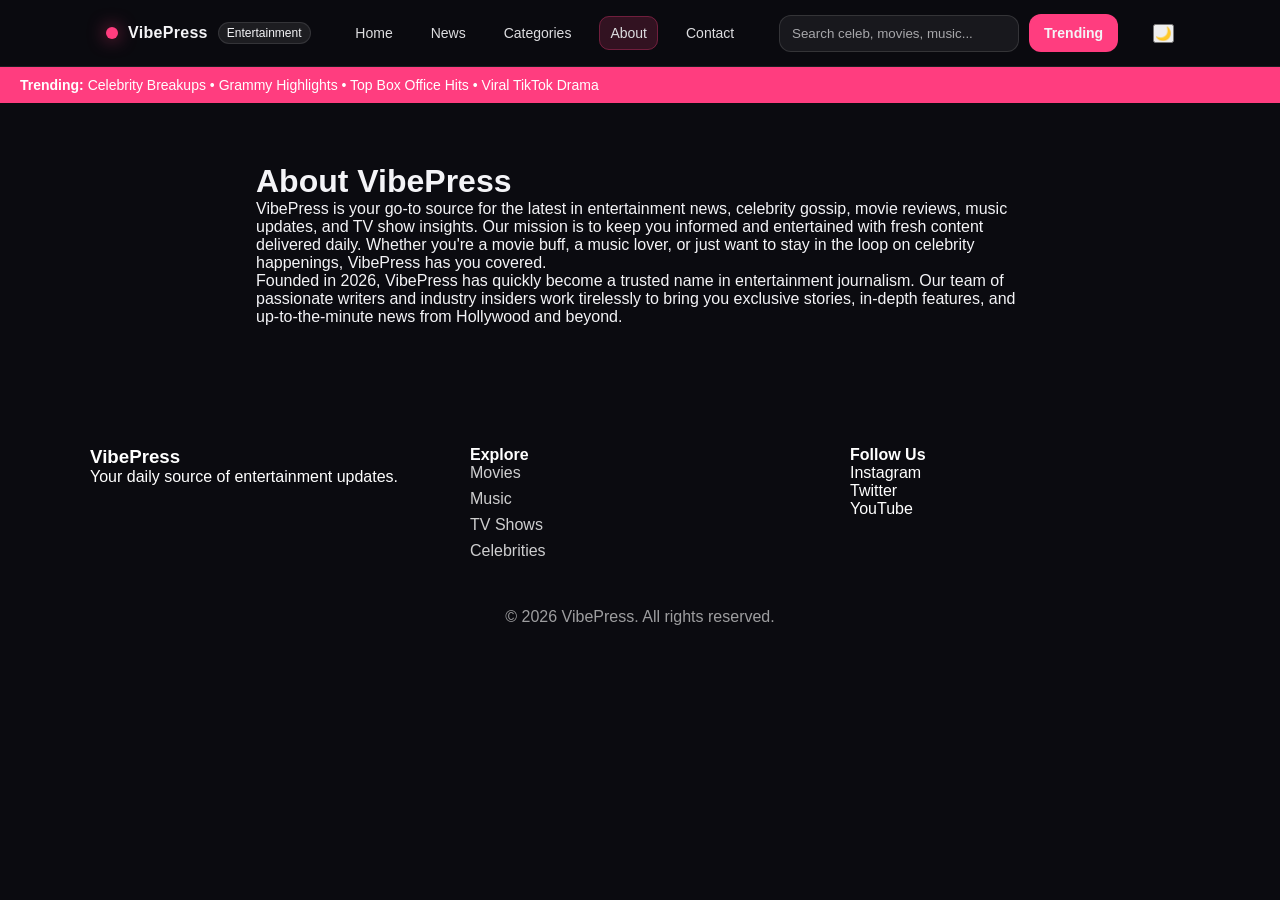
<file: about.html>
<!DOCTYPE html>
<html lang="en">
<head>
    <meta charset="UTF-8">
    <meta name="viewport" content="width=device-width, initial-scale=1.0">
    <title>VibePress - Entertainment News & Celebrity Updates</title>
<meta name="description" content="Latest entertainment news, celebrity gossip, movies, music, and TV updates from VibePress.">
<meta name="keywords" content="entertainment, movies, music, celebrities, TV shows">
<meta name="author" content="VibePress">
    <link rel="stylesheet" href="style.css">
</head>
<body>

    <!-- NAV BAR -->
 <div class="progress-bar"></div>

<header class="site-header">
  <nav class="nav">
    <a class="brand" href="index.html">
      <span class="brand-dot"></span>
      <span class="brand-name">VibePress</span>
      <span class="brand-tag">Entertainment</span>
    </a>

    <ul class="nav-links">
  <li><a href="index.html">Home</a></li>
  <li><a href="post.html">News</a></li>
  <li><a href="categories.html">Categories</a></li>
  <li><a href="about.html" class="active">About</a></li>
  <li><a href="contact.html">Contact</a></li>
</ul>
    <div class="nav-actions">
      <form class="nav-search" action="#" method="get">
        <input type="search" name="q" placeholder="Search celeb, movies, music..." aria-label="Search">
      </form>
      <a class="btn btn-primary" href="blog.html">Trending</a>
    </div>

    <button id="themeToggle">🌙</button>
  </nav>
</header>

<section class="ticker">
  <p><strong>Trending:</strong> Celebrity Breakups • Grammy Highlights • Top Box Office Hits • Viral TikTok Drama</p>
</section>

<!-- ABOUT US -->
 <div class="about-page">
 <h1>About VibePress</h1>
    <p>VibePress is your go-to source for the latest in entertainment news, celebrity gossip, movie reviews, music updates, and TV show insights. Our mission is to keep you informed and entertained with fresh content delivered daily. Whether you're a movie buff, a music lover, or just want to stay in the loop on celebrity happenings, VibePress has you covered.</p>
    <p>Founded in 2026, VibePress has quickly become a trusted name in entertainment journalism. Our team of passionate writers and industry insiders work tirelessly to bring you exclusive stories, in-depth features, and up-to-the-minute news from Hollywood and beyond.</p>
 </div>

<!-- FOOTER -->
<footer class="site-footer">
  <div class="footer-container">

    <div class="footer-logo">
      <h3>VibePress</h3>
      <p>Your daily source of entertainment updates.</p>
    </div>

    <div class="footer-links">
      <h4>Explore</h4>
      <ul>
        <li><a href="#">Movies</a></li>
        <li><a href="#">Music</a></li>
        <li><a href="#">TV Shows</a></li>
        <li><a href="#">Celebrities</a></li>
      </ul>
    </div>

    <div class="footer-social">
      <h4>Follow Us</h4>
      <p>Instagram</p>
      <p>Twitter</p>
      <p>YouTube</p>
    </div>

  </div>

  <div class="footer-bottom">
    <p>© 2026 VibePress. All rights reserved.</p>
  </div>
</footer>

<script>
document.getElementById("themeToggle").onclick = function(){
  document.body.classList.toggle("light");
}
</script>

    
</body>
</file>
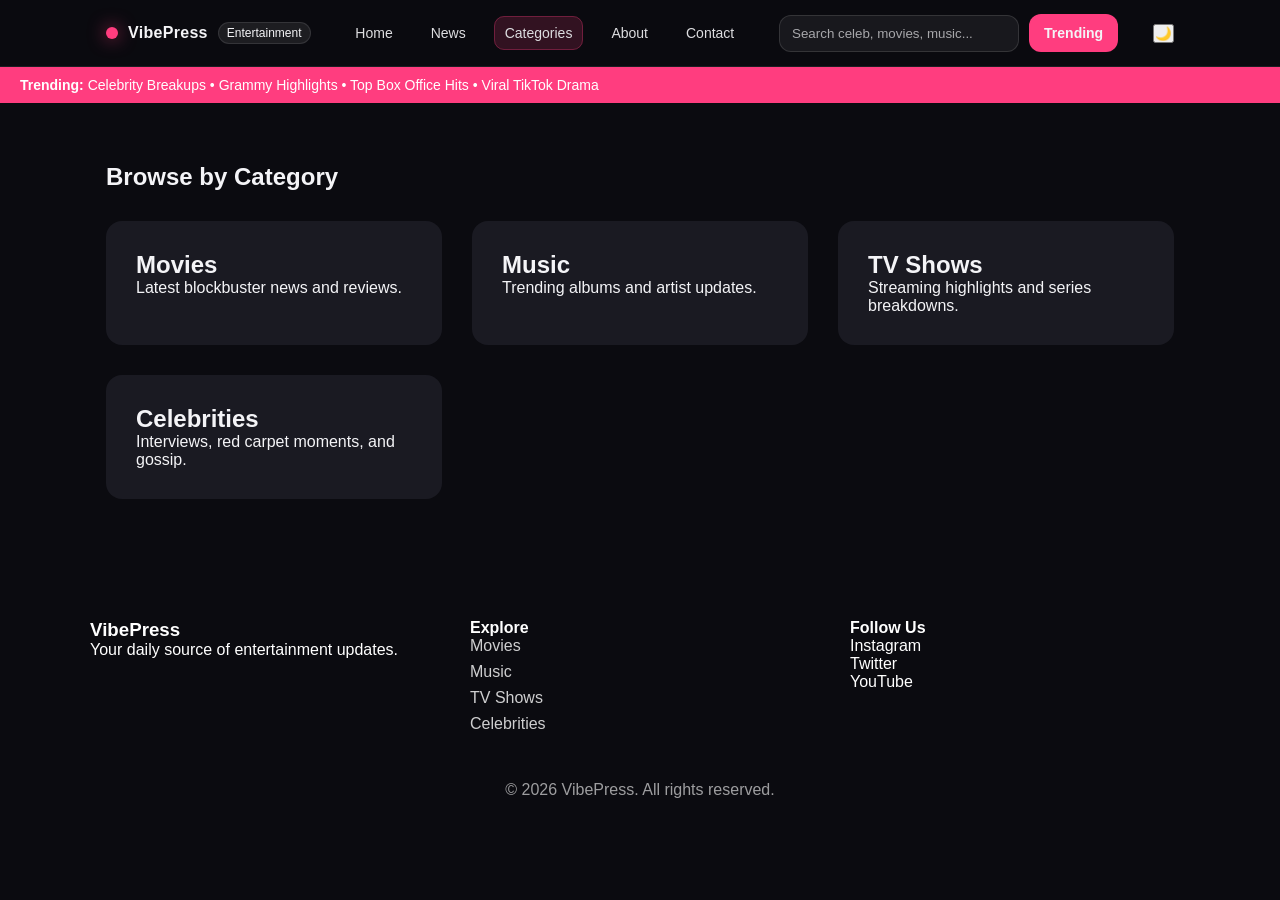
<file: categories.html>
<!DOCTYPE html>
<html lang="en">
<head>
    <meta charset="UTF-8">
    <meta name="viewport" content="width=device-width, initial-scale=1.0">
    <title>Browse Entertainment Categories | VibePress</title>
<meta name="description" content="Latest entertainment news, celebrity gossip, movies, music, and TV updates from VibePress.">
<meta name="keywords" content="entertainment, movies, music, celebrities, TV shows">
<meta name="author" content="VibePress">
    <link rel="stylesheet" href="style.css">
</head>
<body>

    <!-- NAV BAR -->
 <div class="progress-bar"></div>

<header class="site-header">
  <nav class="nav">
    <a class="brand" href="index.html">
      <span class="brand-dot"></span>
      <span class="brand-name">VibePress</span>
      <span class="brand-tag">Entertainment</span>
    </a>

    <ul class="nav-links">
  <li><a href="index.html">Home</a></li>
  <li><a href="post.html">News</a></li>
  <li><a href="categories.html" class="active">Categories</a></li>
  <li><a href="about.html">About</a></li>
  <li><a href="contact.html">Contact</a></li>
</ul>
    <div class="nav-actions">
      <form class="nav-search" action="#" method="get">
        <input type="search" name="q" placeholder="Search celeb, movies, music..." aria-label="Search">
      </form>
      <a class="btn btn-primary" href="blog.html">Trending</a>
    </div>

    <button id="themeToggle">🌙</button>
  </nav>
</header>

<section class="ticker">
  <p><strong>Trending:</strong> Celebrity Breakups • Grammy Highlights • Top Box Office Hits • Viral TikTok Drama</p>
</section>

<section class="categories-page">
  <h1>Browse by Category</h1>

  <div class="category-grid">
    <div class="category-card">
      <h2>Movies</h2>
      <p>Latest blockbuster news and reviews.</p>
    </div>

    <div class="category-card">
      <h2>Music</h2>
      <p>Trending albums and artist updates.</p>
    </div>

    <div class="category-card">
      <h2>TV Shows</h2>
      <p>Streaming highlights and series breakdowns.</p>
    </div>

    <div class="category-card">
      <h2>Celebrities</h2>
      <p>Interviews, red carpet moments, and gossip.</p>
    </div>
  </div>
</section>

<!-- FOOTER -->
<footer class="site-footer">
  <div class="footer-container">

    <div class="footer-logo">
      <h3>VibePress</h3>
      <p>Your daily source of entertainment updates.</p>
    </div>

    <div class="footer-links">
      <h4>Explore</h4>
      <ul>
        <li><a href="#">Movies</a></li>
        <li><a href="#">Music</a></li>
        <li><a href="#">TV Shows</a></li>
        <li><a href="#">Celebrities</a></li>
      </ul>
    </div>

    <div class="footer-social">
      <h4>Follow Us</h4>
      <p>Instagram</p>
      <p>Twitter</p>
      <p>YouTube</p>
    </div>

  </div>

  <div class="footer-bottom">
    <p>© 2026 VibePress. All rights reserved.</p>
  </div>
</footer>

<script>
document.getElementById("themeToggle").onclick = function(){
  document.body.classList.toggle("light");
}
</script>


    
</body>
</html>
</file>
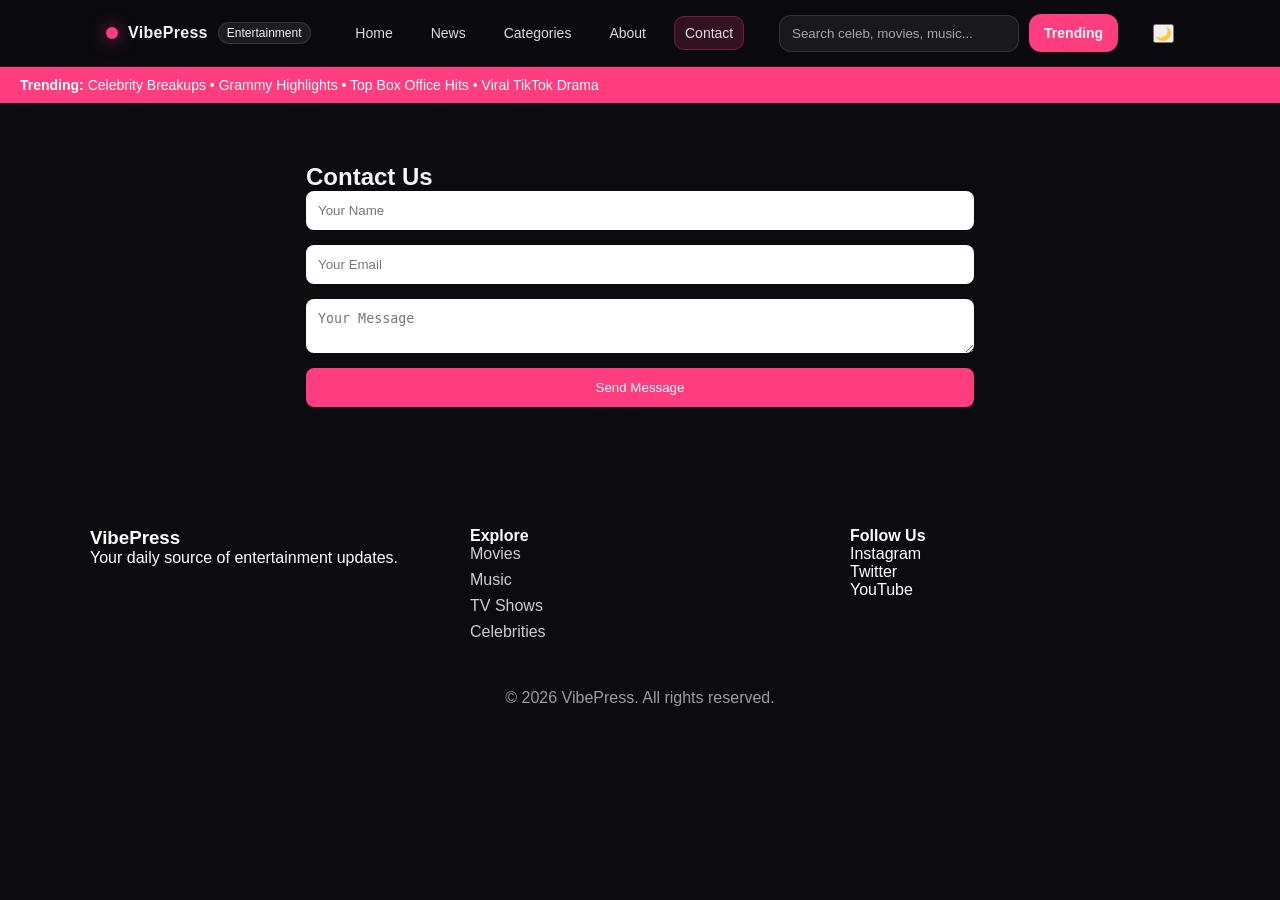
<file: contact.html>
<!DOCTYPE html>
<html lang="en">
<head>
    <meta charset="UTF-8">
    <meta name="viewport" content="width=device-width, initial-scale=1.0">
    <title>VibePress - Entertainment News & Celebrity Updates</title>
<meta name="description" content="Latest entertainment news, celebrity gossip, movies, music, and TV updates from VibePress.">
<meta name="keywords" content="entertainment, movies, music, celebrities, TV shows">
<meta name="author" content="VibePress">
    <link rel="stylesheet" href="style.css">
</head>
<body>

    <!-- NAV BAR -->
 <div class="progress-bar"></div>

<header class="site-header">
  <nav class="nav">
    <a class="brand" href="index.html">
      <span class="brand-dot"></span>
      <span class="brand-name">VibePress</span>
      <span class="brand-tag">Entertainment</span>
    </a>

    <ul class="nav-links">
  <li><a href="index.html">Home</a></li>
  <li><a href="post.html">News</a></li>
  <li><a href="categories.html">Categories</a></li>
  <li><a href="about.html">About</a></li>
  <li><a href="contact.html" class="active">Contact</a></li>
</ul>
    <div class="nav-actions">
      <form class="nav-search" action="#" method="get">
        <input type="search" name="q" placeholder="Search celeb, movies, music..." aria-label="Search">
      </form>
      <a class="btn btn-primary" href="blog.html">Trending</a>
    </div>

    <button id="themeToggle">🌙</button>
  </nav>
</header>

<section class="ticker">
  <p><strong>Trending:</strong> Celebrity Breakups • Grammy Highlights • Top Box Office Hits • Viral TikTok Drama</p>
</section>

    
<section class="contact-page">
  <h1>Contact Us</h1>

  <form class="contact-form">
    <input type="text" placeholder="Your Name">
    <input type="email" placeholder="Your Email">
    <textarea placeholder="Your Message"></textarea>
    <button type="submit">Send Message</button>
  </form>
</section>

<!-- FOOTER -->
<footer class="site-footer">
  <div class="footer-container">

    <div class="footer-logo">
      <h3>VibePress</h3>
      <p>Your daily source of entertainment updates.</p>
    </div>

    <div class="footer-links">
      <h4>Explore</h4>
      <ul>
        <li><a href="#">Movies</a></li>
        <li><a href="#">Music</a></li>
        <li><a href="#">TV Shows</a></li>
        <li><a href="#">Celebrities</a></li>
      </ul>
    </div>

    <div class="footer-social">
      <h4>Follow Us</h4>
      <p>Instagram</p>
      <p>Twitter</p>
      <p>YouTube</p>
    </div>

  </div>

  <div class="footer-bottom">
    <p>© 2026 VibePress. All rights reserved.</p>
  </div>
</footer>

<script>
document.getElementById("themeToggle").onclick = function(){
  document.body.classList.toggle("light");
}
</script>
</body>
</html>
</file>
<file: style.css>
/* ===== Base ===== */
* { margin: 0; padding: 0; box-sizing: border-box; }
body { font-family: Arial, sans-serif; background: #0b0b10; color: #f4f4f7; }
a { color: inherit; text-decoration: none; }

/* ===== Navbar ===== */
.site-header {
  position: sticky;
  top: 0;
  z-index:50;
  background: rgba(11, 11, 16, 0.85);
  backdrop-filter: blur(10px);
  border-bottom: 1px solid rgba(255,255,255,0.08);
}

.nav {
  max-width: 1100px;
  margin: 0 auto;
  padding: 14px 16px;
  display: flex;
  align-items: center;
  justify-content: space-between;
  gap: 16px;
}

.brand {
  display: inline-flex;
  align-items: center;
  gap: 10px;
  min-width: 180px;
}

.brand-dot {
  width: 12px;
  height: 12px;
  border-radius: 999px;
  background: #ff3d7f;
  box-shadow: 0 0 18px rgba(255, 61, 127, 0.7);
}

.brand-name { font-weight: 800; letter-spacing: 0.3px; }
.brand-tag {
  font-size: 12px;
  padding: 3px 8px;
  border-radius: 999px;
  background: rgba(255,255,255,0.08);
  border: 1px solid rgba(255,255,255,0.10);
}

.nav-links {
  list-style: none;
  display: flex;
  align-items: center;
  gap: 18px;
}

.nav-links a {
  font-size: 14px;
  opacity: 0.9;
  padding: 8px 10px;
  border-radius: 10px;
  transition: 0.2s ease;
}

.nav-links a:hover {
  background: rgba(255,255,255,0.08);
  opacity: 1;
}

.nav-links a.active {
  background: rgba(255, 61, 127, 0.18);
  border: 1px solid rgba(255, 61, 127, 0.35);
}

.nav-actions {
  display: flex;
  align-items: center;
  gap: 10px;
}

.nav-search input {
  width: 240px;
  max-width: 38vw;
  padding: 10px 12px;
  border-radius: 12px;
  border: 1px solid rgba(255,255,255,0.12);
  background: rgba(255,255,255,0.06);
  color: #f4f4f7;
  outline: none;
}

.nav-search input::placeholder { color: rgba(244,244,247,0.65); }

.btn {
  display: inline-block;
  padding: 10px 14px;
  border-radius: 12px;
  font-weight: 700;
  font-size: 14px;
  border: 1px solid rgba(255,255,255,0.12);
}

.btn-primary {
  background: #ff3d7f;
  border-color: rgba(255, 61, 127, 0.55);
}

.ticker {
  background: #ff3d7f;
  color: white;
  padding: 10px 20px;
  font-size: 14px;
  overflow: hidden;
}

.ticker p {
  white-space: nowrap;
  animation: scroll 12s linear infinite;
}

@keyframes scroll {
  from { transform: translateX(100%); }
  to { transform: translateX(-100%); }
}

/* LIGHT THEME */

body.light {
  background: #f4f6f9;
  color: #111;
}

body.light .sidebar,
body.light .highlight-card {
  background: white;
  color: black;
}

/* ===== IMPROVED LIGHT THEME ===== */

body.light .site-header {
  background: rgba(255,255,255,0.95);
  border-bottom: 1px solid rgba(0,0,0,0.08);
}

body.light .nav-links a {
  color: #222;
}

body.light .nav-links a:hover {
  background: rgba(0,0,0,0.05);
}

body.light .nav-search input {
  background: #ffffff;
  color: #111;
  border: 1px solid rgba(0,0,0,0.1);
}

body.light .post-card::after {
  background: linear-gradient(to top, rgba(255,255,255,0.8), transparent);
}

body.light .post-info {
  color: #111;
}

body.light .post-sidebar,
body.light .author-box,
body.light section.comments,
body.light .category-card {
  background: #ffffff;
  color: #111;
}

body.light .post-content blockquote {
  background: #f1f1f4;
  color: #111;
}

/* ===== HERO + FEATURED ===== */

.hero-featured {
  max-width: 1100px;
  margin: 40px auto;
  padding: 0 16px;
  display: grid;
  grid-template-columns: 2fr 1.2fr;
  gap: 30px;
}

.hero-content .tag {
  color: #ff3d7f;
  font-weight: bold;
  margin-bottom: 10px;
}

.hero-content h1 {
  font-size: 40px;
  margin-bottom: 10px; 
}

.hero-content .sub {
  opacity: 0.8;
  margin-bottom: 20px;
}

/* Featured Card */
.featured-card {
  background: #1a1a22;
  border-radius: 16px;
  overflow: hidden;
}

.featured-card img {
  width: 100%;
  height: 200px;
  object-fit: cover;

}

.featured-info {
  padding: 16px;
}

.featured-info .category {
  font-size: 12px;
  color: #ff3d7f;
}

.featured-info h3 {
  margin: 10px 0;
}

/* RESPONSIVE */
@media (max-width: 768px) {

.hero-featured {
grid-template-columns: 1fr;
}

.hero-content h1 {
font-size: 28px;
}

}

/* ===== FEATURED HIGHLIGHT ===== */



.featured-highlight {
  max-width: 1100px;
  margin: 40px auto;
  padding: 0 16px;
}

/* ===== CINEMATIC FEATURED CARD ===== */

.highlight-card {
  position: relative;
  border-radius: 18px;
  overflow: hidden;
}

.highlight-card img {
  width: 100%;
  height: 420px;
  object-fit: cover;
  display: block;
}

/* Dark gradient overlay */
.highlight-card::after {
  content: "";
  position: absolute;
  inset: 0;
  background: linear-gradient(
    to right,
    rgba(0,0,0,0.85),
    rgba(0,0,0,0.4),
    rgba(0,0,0,0.1)
  );
}

/* Content on top of image */
.highlight-content {
  position: absolute;
  bottom: 40px;
  left: 40px;
  max-width: 500px;
  z-index: 2;
  color: white;
}

.highlight-tag {
  background: #ff3d7f;
  padding: 6px 12px;
  border-radius: 20px;
  font-size: 12px;
  font-weight: bold;
  display: inline-block;
  margin-bottom: 15px;
}

.highlight-content h2 {
  font-size: 32px;
  margin-bottom: 10px;
}

.highlight-content p {
  opacity: 0.9;
  margin-bottom: 20px;
}

/* Hover zoom effect */
.highlight-card img {
  transition: transform 0.5s ease;
}

.highlight-card:hover img {
  transform: scale(1.05);
}
/* ===== MAIN CONTENT ===== */

.main-content {
  max-width: 1100px;
  margin: 40px auto;
  padding: 0 16px;
  display: grid;
  grid-template-columns: 3fr 1fr;
  gap:30px;
  align-items: start;
}

/* POSTS */
.posts {
  display:grid;
  grid-template-columns: repeat(auto-fit, minmax(250px,1fr));
  gap: 20px;
}

.post-card {
  position: relative;
  overflow: hidden;
  border-radius: 16px;
  cursor: pointer;
}

.post-card img {
  width: 100%;
  height: 220px;
  object-fit: cover;
  transition: 0.4s ease;
}

.post-card::after {
  content: "";
  position: absolute;
  inset: 0;
  background: linear-gradient(to top, rgba(0,0,0,0.8), transparent);
}

.post-info {
  position: absolute;
  bottom: 20px;
  left: 20px;
  z-index: 2;
  color: white;
}

.post-card:hover img {
  transform: scale(1.1);
}
/* SIDEBAR */

.sidebar {
  background: rgba(26, 26, 34, 0.7);
  backdrop-filter: blur(12px);
  border: 1px solid rgba(255,255,255,0.08);
  padding: 25px;
  border-radius: 18px;
  position: sticky;
  top: 90px;
}

.sidebar h3 {
  margin-bottom: 12px;
}

.sidebar li {
  padding: 8px 0;
  transition: 0.2s ease;
}

.sidebar li:hover {
  color: #ff3d7f;
  transform: translateX(5px);
}

.widget {
  margin-bottom: 20px;
}

.widget h3 {
  margin-bottom: 10px;
}

.widget ul {
  list-style: none;
}

.widget li {
  padding: 5px 0;
}

/* RESPONSIVE */
@media (max-width: 768px) {

.main-content {
grid-template-columns: 1fr;
}

}

/* ===== NEWSLETTER ===== */

.newsletter {
  margin-top: 80px;
  padding: 60px 20px;
  background: linear-gradient(135deg, #ff3d7f, #7b2ff7);
  text-align: center;
  color: white;
}

.newsletter-container {
  max-width: 600px;
  margin: auto;
}

.newsletter h2 {
  font-size: 28px;
  margin-bottom: 10px;
}

.newsletter p {
  margin-bottom: 25px;
  opacity: 0.9;
}

.newsletter-form {
  display: flex;
  justify-content: center;
  gap: 10px;
  flex-wrap: wrap;
}

.newsletter-form input {
  padding: 12px;
  border-radius: 8px;
  border: none;
  width: 250px;
}

.newsletter-form button {
  padding: 12px 20px;
  border-radius: 8px;
  border: none;
  background: #111;
  color: white;
  cursor: pointer;
}

/* ===== FOOTER ===== */

.site-footer {
  background: #0b0b10;
  color: white;
  padding: 60px 20px 20px;
}

.footer-container {
  max-width: 1100px;
  margin: auto;
  display: grid;
  grid-template-columns: repeat(auto-fit, minmax(200px, 1fr));
  gap: 40px;
}

.footer-links ul {
  list-style: none;
  padding: 0;
}

.footer-links li {
  margin-bottom: 8px;
}

.footer-links a {
  text-decoration: none;
  color: white;
  opacity: 0.8;
}

.footer-links a:hover {
  opacity: 1;
  color: #ff3d7f;
}

.footer-bottom {
  margin-top: 40px;
  text-align: center;
  opacity: 0.6;
}

/* POST HERO */
.post-hero {
  position: relative;
  margin-top: 40px;
}

.post-hero img {
  width: 100%;
  height: 450px;
  object-fit: cover;
  border-radius: 18px;
}

.post-hero-content {
  position: absolute;
  bottom: 40px;
  left: 40px;
  color: white;
}

.post-hero-content h1 {
  font-size: 36px;
  margin: 10px 0;
}

/* POST CONTENT */
.post-content {
  max-width: 1100px;
  margin: 60px auto;
  padding: 0 16px;
  display: grid;
  grid-template-columns: 3fr 1fr;
  gap: 40px;
}

.post-content article p {
  margin-bottom: 20px;
  line-height: 1.7;
}

.post-content blockquote {
  padding: 20px;
  background: #1a1a22;
  border-left: 4px solid #ff3d7f;
  margin: 20px 0;
}

.post-sidebar {
  background: #1a1a22;
  padding: 20px;
  border-radius: 12px;
}

/* Responsive */
@media (max-width: 768px) {
  .post-content {
    grid-template-columns: 1fr;
  }
}

.author-box {
  margin-top: 40px;
  padding: 20px;
  display: flex;
  gap: 20px;
  align-items: center;
  background: #1a1a22;
  border-radius: 12px;
}

.author-box img {
  width: 70px;
  height: 70px;
  border-radius: 50%;
}

section.comments {
  margin-top: 40px;
  padding: 20px;
  background: #1a1a22;
  border-radius: 12px;
}

section.comments h3 {
  margin-bottom: 15px;
}

section.comments textarea {
  width: 100%;
  padding: 12px;
  border-radius: 8px;
  border: none;
  background: #2a2a35;
  color: white;
}

section.comments button {
  margin-top: 15px;
  padding: 10px 20px;
  border-radius: 8px;
  border: none;
  background: #ff3d7f;
  color: white;
}

.progress-bar {
  position: fixed;
  top: 0;
  left: 0;
  height: 4px;
  background: #ff3d7f;
  width: 0%;
  z-index: 9999;
}

.categories-page {
  max-width: 1100px;
  margin: 60px auto;
  padding: 0 16px;
}

.category-grid {
  display: grid;
  grid-template-columns: repeat(auto-fit, minmax(250px,1fr));
  gap: 30px;
  margin-top: 30px;
}

.category-card {
  background: #1a1a22;
  padding: 30px;
  border-radius: 16px;
  transition: 0.3s ease;
}

.category-card:hover {
  transform: translateY(-5px);
  background: #ff3d7f;
}

.contact-page {
  max-width: 700px;
  margin: 60px auto;
  padding: 0 16px;
}

.contact-form {
  display: flex;
  flex-direction: column;
  gap: 15px;
}

.contact-form input,
.contact-form textarea {
  padding: 12px;
  border-radius: 8px;
  border: none;
}

.contact-form button {
  padding: 12px;
  border: none;
  background: #ff3d7f;
  color: white;
  border-radius: 8px;
  cursor: pointer;
}

.about-page {
  max-width: 800px;
  margin: 60px auto;
  padding: 0 16px;
}

@media (max-width: 768px) {
  .about-page {
    padding: 0 12px;
  }
}


.post-info .category,
.highlight-tag {
  display: inline-block;
  background: rgba(255, 61, 127, 0.15);
  color: #ff3d7f;
  padding: 6px 12px;
  border-radius: 20px;
  font-size: 12px;
  font-weight: 600;
  margin-bottom: 10px;
}

/* MOBILE RESPONSIVENESS */
@media (max-width: 768px) {

  .nav {
    flex-direction: column;
    align-items: stretch;
  }

  .nav-actions {
    width: 100%;
    margin: 10px 0;
  }

  .nav-search input {
    width: 100%;
  }

  .nav-links {
    display: flex;
    flex-direction: row;
    justify-content: space-between;
    width: 100%;
    gap: 6px;
    flex-wrap: nowrap;
  }

  .nav-links a {
    font-size: 13px;
    padding: 6px 4px;
  }

}
</file>
